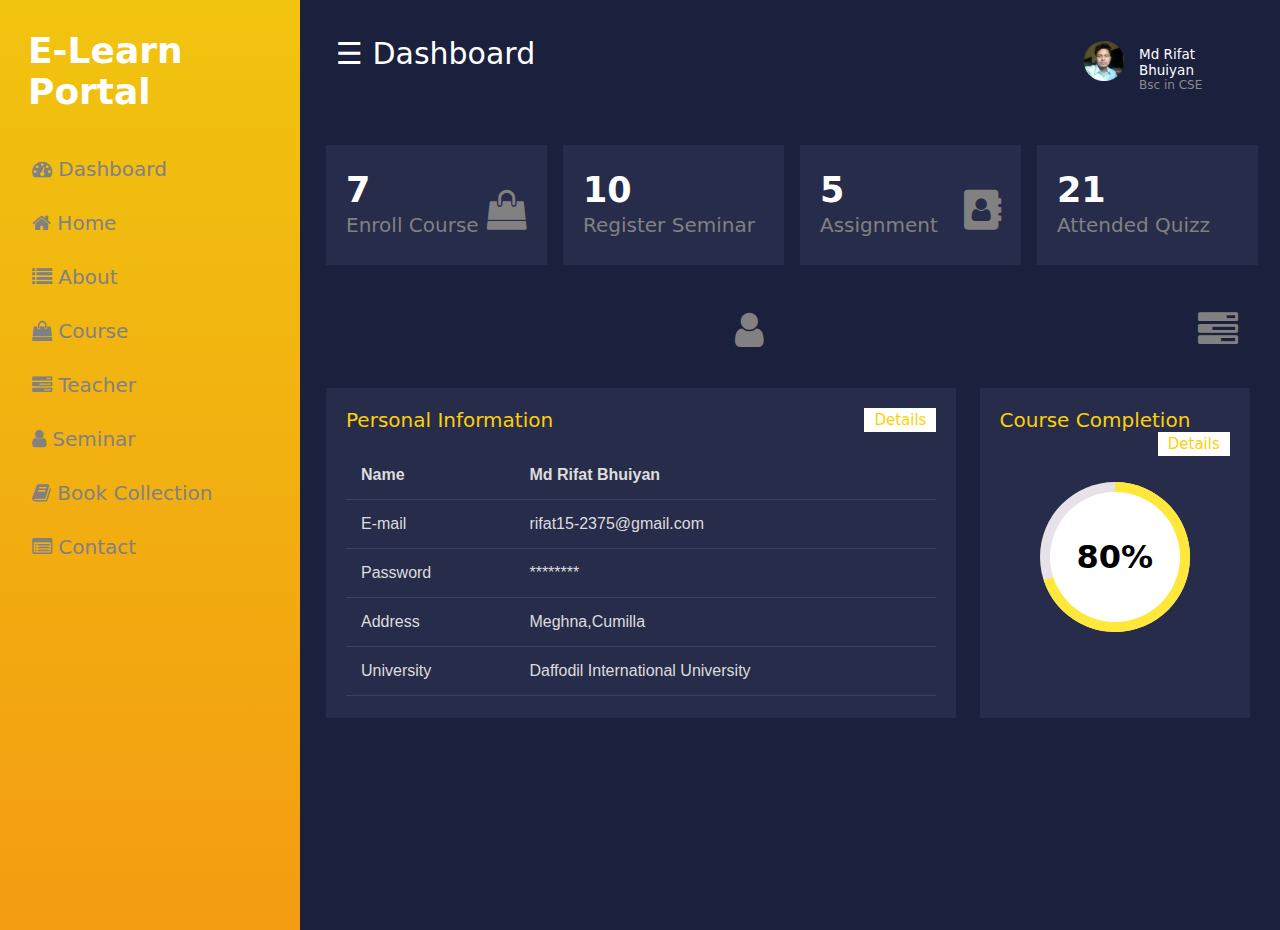
<file: profile.html>
<!Doctype HTML>
<html>

<head>
    <title></title>
    <link rel="stylesheet" href="css/profile.css" type="text/css" />
    <link rel="stylesheet" href="https://cdnjs.cloudflare.com/ajax/libs/font-awesome/4.7.0/css/font-awesome.min.css">
</head>


<body>

    <div id="mySidenav" class="sidenav">


        <p class="logo"><i class="fas fa-user-graduate"></i> E-Learn Portal</p>

        <a href="profile.html" class="icon-a"><i class="fa fa-dashboard icons"></i> Dashboard</a>
        <a href="index.html" class="icon-a"><i class="fa fa-home icons"></i>   Home</a>
        <a href="index.html#about" class="icon-a"><i class="fa fa-list icons"></i>   About</a>
        <a href="index.html#course" class="icon-a"><i class="fa fa-shopping-bag icons"></i>   Course</a>
        <a href="index.html#teacher" class="icon-a"><i class="fa fa-tasks icons"></i>   Teacher</a>
        <a href="index.html#seminar" class="icon-a"><i class="fa fa-user icons"></i>   Seminar</a>
        <a href="index.html#book" class="icon-a"><i class="fa fa-book icons"></i>   Book Collection</a>
        <a href="index.html#contact" class="icon-a"><i class="fa fa-list-alt icons"></i> Contact</a>

    </div>
    <div id="main">

        <div class="head">
            <div class="col-div-6">
                <span style="font-size:30px;cursor:pointer; color: white;" class="nav">☰ Dashboard</span>
                <span style="font-size:30px;cursor:pointer; color: white;" class="nav2">☰ Dashboard</span>
            </div>

            <div class="col-div-6">
                <div class="profile">

                    <img src="images/user.png" class="pro-img" />
                    <p>Md Rifat Bhuiyan <span>Bsc in CSE</span></p>
                </div>
            </div>
            <div class="clearfix"></div>
        </div>

        <div class="clearfix"></div>
        <br/>

        <div class="col-div-3">
            <div class="box">
                <p>7<br/><span>Enroll Course</span></p>
                <i class="fa fa-shopping-bag box-icon"></i>
            </div>
        </div>
        <div class="col-div-3">
            <div class="box">
                <p>10<br/><span>Register Seminar</span></p>
                <i class="fa fa-user box-icon"></i>
            </div>
        </div>
        <div class="col-div-3">
            <div class="box">
                <p>5<br/><span>Assignment</span></p>
                <i class="fa fa-address-book box-icon"></i>
            </div>
        </div>
        <div class="col-div-3">
            <div class="box">
                <p>21<br/><span>Attended Quizz</span></p>
                <i class="fa fa-tasks box-icon"></i>
            </div>
        </div>
        <div class="clearfix"></div>
        <br/><br/>
        <div class="col-div-8">
            <div class="box-8">
                <div class="content-box">
                    <p>Personal Information <span>Details</span></p>
                    <br/>
                    <table>
                        <tr>
                            <th>Name </th>
                            <th>Md Rifat Bhuiyan</th>

                        </tr>
                        <tr>
                            <td>E-mail </td>
                            <td>rifat15-2375@gmail.com</td>

                        </tr>
                        <tr>
                            <td>Password</td>
                            <td>********</td>

                        </tr>
                        <tr>
                            <td>Address</td>
                            <td>Meghna,Cumilla</td>

                        </tr>
                        <tr>
                            <td>University </td>
                            <td>Daffodil International University</td>

                        </tr>


                    </table>
                </div>
            </div>
        </div>

        <div class="col-div-4">
            <div class="box-4">
                <div class="content-box">
                    <p>Course Completion <span>Details</span></p>

                    <div class="circle-wrap">
                        <div class="circle">
                            <div class="mask full">
                                <div class="fill"></div>
                            </div>
                            <div class="mask half">
                                <div class="fill"></div>
                            </div>
                            <div class="inside-circle"> 80% </div>
                        </div>
                    </div>
                </div>
            </div>
        </div>

        <div class="clearfix"></div>
    </div>


    <script src="https://ajax.googleapis.com/ajax/libs/jquery/3.5.1/jquery.min.js"></script>
    <script>
        $(".nav").click(function() {
            $("#mySidenav").css('width', '70px');
            $("#main").css('margin-left', '70px');
            $(".logo").css('visibility', 'hidden');
            $(".logo span").css('visibility', 'visible');
            $(".logo span").css('margin-left', '-10px');
            $(".icon-a").css('visibility', 'hidden');
            $(".icons").css('visibility', 'visible');
            $(".icons").css('margin-left', '-8px');
            $(".nav").css('display', 'none');
            $(".nav2").css('display', 'block');
        });

        $(".nav2").click(function() {
            $("#mySidenav").css('width', '300px');
            $("#main").css('margin-left', '300px');
            $(".logo").css('visibility', 'visible');
            $(".icon-a").css('visibility', 'visible');
            $(".icons").css('visibility', 'visible');
            $(".nav").css('display', 'block');
            $(".nav2").css('display', 'none');
        });
    </script>

</body>


</html>
</file>
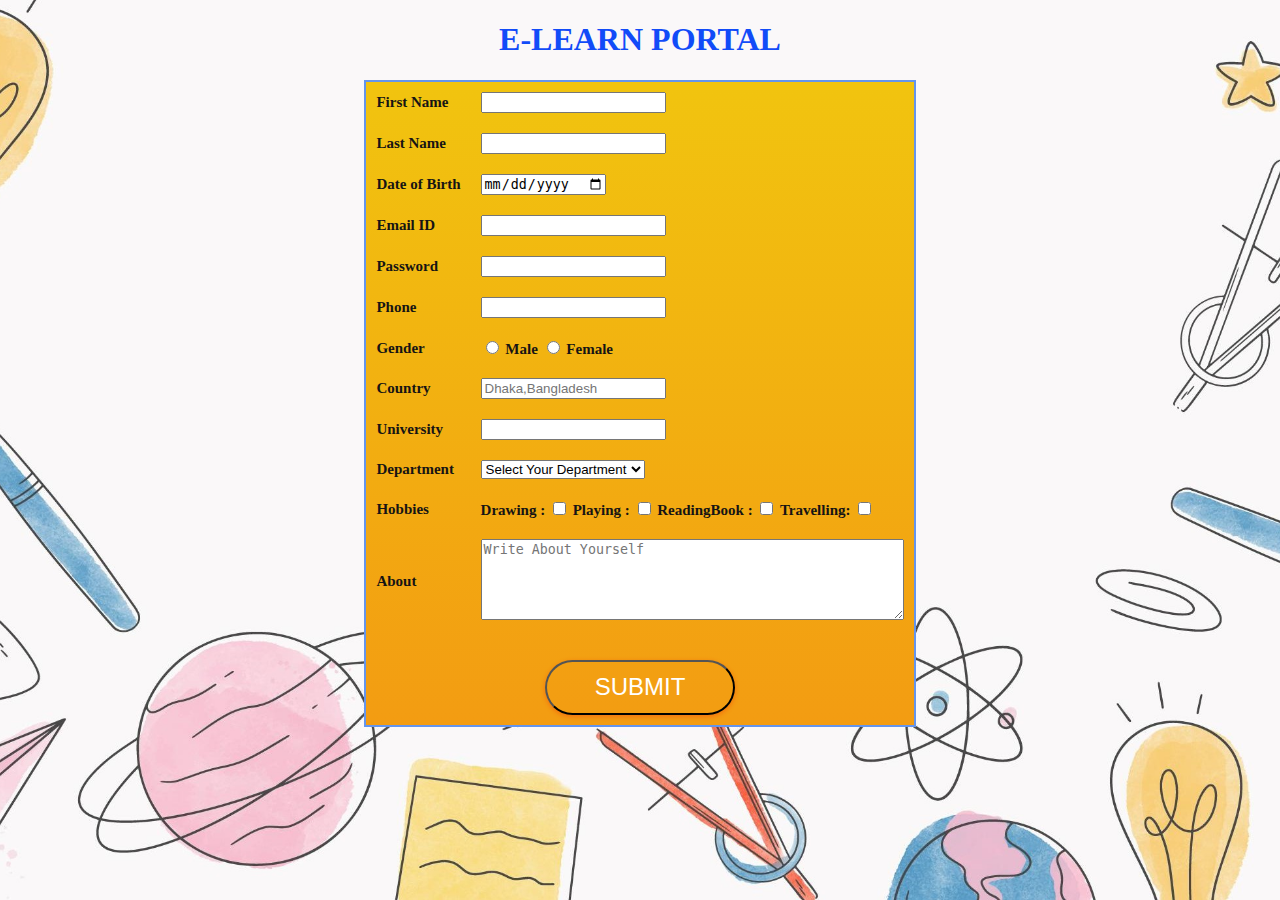
<file: registration.html>
<!DOCTYPE html>

<html>

<head>

    <title> E-LEARN PORTAL</title>

</head>

<style>
    Body {
        background: #fff;
        background: url(../images/register-bg.jpg) no-repeat;
        background-size: cover;
        background-position: center;
        background-attachment: fixed;
        font-family: Calibri;
    }
    
    h1 {
        font-weight: bold;
        color: #114bf8;
        text-align: center;
    }
    
    table {
        color: white;
        font-size: 15px;
        font-weight: bold;
        background: linear-gradient(#f1c40f, #f39c12);
        border-collapse: collapse;
        border: 2px solid cornflowerblue;
    }
    
    table tr td {
        color: rgb(22, 20, 20);
    }
    
    .btn {
        padding: .7rem 3rem;
        font-size: 1.5rem;
        color: #fff;
        background: var(--gradient);
        border-radius: 5rem;
        margin-top: 1rem;
        cursor: pointer;
        box-shadow: 0 .1rem .3rem rgba(253, 2, 2, 0.3);
        position: relative;
        overflow: hidden;
        z-index: 0;
    }
    
    .btn::before {
        content: '';
        position: absolute;
        top: -1rem;
        left: -100%;
        background: #fff9;
        height: 100%;
        width: 10%;
        transform: rotate(20deg);
        z-index: -1;
    }
    
    .btn:hover {
        background: #fff;
        color: rgb(34, 33, 33);
    }
</style>




<body>

    <h1>E-LEARN PORTAL </h1>

    <form name="myform" method="post" onSubmit="return validate()">

        <table align="center" cellpadding="10">

            <!——— First Name ——>

            <tr>

                <td> First Name </td>

                <td> <input type="text" name="fname" maxlength="30" /></td>

            </tr>

            <!——— Last Name ——>

            <tr>

                <td> Last Name </td>

                <td> <input type="text" name="lname" maxlength="30" /></td>

            </tr>

            <!———DOB ——>

            <tr>

                <td> Date of Birth </td>

                <td> <input type="date" name="date" id="date" min="1981-01-01" /></td>

            </tr>

            <!——— Email ID ——>

            <tr>

                <td> Email ID </td>

                <td> <input type="text" name="email" maxlength="100" /></td>

            </tr>


            <!——— password.——>

            <tr>

                <td> Password </td>

                <td> <input type="password" name="password" /> </td>

            </tr>

            <!——— Phone no.——>

            <tr>

                <td> Phone </td>

                <td> <input type="text" name="phone" /> </td>

            </tr>

            <!——— Gender radio button——>

            <tr>

                <td> Gender </td>

                <td> <input type="radio" name="gender" value="male" /> Male <input type="radio" name="gender" value="female" /> Female
                </td>

            </tr>


            <!——— Country——>

            <tr>

                <td> Country</td>

                <td> <input type="text" placeholder="Dhaka,Bangladesh" name="country" /></td>

            </tr>




            <!——— University.——>

            <tr>

                <td> University </td>

                <td> <input type="text" name="University" /> </td>

            </tr>

            <!——— State select tag——>

            <tr>


                <td>Department</td>

                <td>

                    <select id="Department" name="Department">

                        <option value="Select Your Department">Select Your Department</option>

                        <option value="CSE">CSE</option>

                        <option value="EEE">EEE</option>

                        <option value="CIVIL">CIVIL</option>

                        <option value="TEXTILE">TEXTILE</option>

                        <option value="PHARMACY">PHARMACY</option>

                        <option value="NFE">NFE</option>

                        <option value="Admission">ADMISSION</option>

                        <option value="Collage">COLLAGE</option>


                        </select>

                </td>

            </tr>



            <!——— Hobbies checkbox——>

            <tr>

                <td>Hobbies </td>

                <td> Drawing : <input type="checkbox" name="hobby" id="hobby" value="draw" /> Playing : <input type="checkbox" name="hobby" id="hobby" value="play" /> ReadingBook : <input type="checkbox" name="hobby" id="hobby" value="read" /> Travelling:
                    <input type="checkbox" name="hobby" id="hobby" value="travel" />

                </td>

            </tr>

            <!——— About ——>

            <tr>

                <td>About</td>

                <td><textarea name="about" placeholder="Write About Yourself" rows="5" cols="50"></textarea></td>

            </tr>

            <!—- Submit——->

            <tr>

                <td colspan="2" align="center">

                    <input type="submit" class="btn" name="submit" value="SUBMIT" />

                </td>

            </tr>



        </table>

    </form>




    <script type="text/javascript">
        function validate()

        {

            var first = document.forms["myform"]["fname"].value;

            var last = document.forms["myform"]["lname"].value;

            var date = document.forms["myform"]["date"].value;

            var email = document.forms["myform"]["email"].value;

            var password = document.forms["myform"]["password"].value;

            var phone = document.forms["myform"]["phone"].value;

            var gender = document.forms["myform"]["gender"].value;

            var address = document.forms["myform"]["about"].value;

            var campus = document.forms["myform"]["Department"].value;

            var hobby = document.getElementById(“hobby”);

            // first name validation

            if (first == "")

            {

                alert("enter the name");

                return false;

            }

            if (!isNaN(first))

            {

                alert("name should be in character");

                return false;

            }

            //last name validation

            if (last == "")

            {

                alert("enter the last name');

                    return false;
                }

                if (!isNaN(last))

                {

                    alert("name should be in character");

                    return false;

                }

                // DOB validation

                if (date == "")

                {

                    alert("enter date");

                    return false;

                }

                // email validation

                var at = email.indexOf("@");

                var dot = email.lastIndexOf(".");

                if (at < 1 || dot < at + 2 || dot + 2 >= email.lenght)

                {

                    alert("Not a valid email");

                    return false;

                }


                if (password == "")

                {

                    alert("enter password .");

                    return false;
                }

                //phone no. validation

                if (phone == "")

                {

                    alert("enter phone no.");

                    return false;
                }

                if (isNaN(phone))

                {

                    alert("phone no. should be in digit.");

                    return false;

                }

                if (phone.length != 10)

                {

                    alert("must be 10 digit no.");

                    return false;

                }

                //gender radio validation

                if (gender == "")

                {

                    alert("seelct a gender");

                    return false;

                }

                // address validation

                if (address == "")

                {

                    alert("Enter Address");

                    return false;

                }

                // state validation

                if (campus == "Select a campus")

                {

                    alert("select a campus");

                    return false;

                }

                // hobbies validation

                if (!hobby.checked)

                {

                    alert("select a hobby");

                    return false;

                }

            }
    </script>

</body>

</html>
</file>
<file: css/profile.css>
body {
    margin: 0px;
    padding: 0px;
    background-color: #1b203d;
    overflow: hidden;
    font-family: system-ui;
}

.clearfix {
    clear: both;
}

.logo {
    margin: 0px;
    margin-left: 28px;
    font-weight: bold;
    color: white;
    margin-bottom: 30px;
}

.logo span {
    color: #faab2c;
}

.sidenav {
    height: 100%;
    width: 300px;
    position: fixed;
    z-index: 1;
    top: 0;
    left: 0;
    background: linear-gradient(#f1c40f, #f39c12);
    overflow: hidden;
    transition: 0.5s;
    padding-top: 30px;
}

.sidenav a {
    padding: 15px 8px 15px 32px;
    text-decoration: none;
    font-size: 20px;
    color: #818181;
    display: block;
    transition: 0.3s;
}

.sidenav a:hover {
    color: #f1f1f1;
    background-color: #1b203d;
}

.sidenav {
    position: absolute;
    top: 0;
    right: 25px;
    font-size: 36px;
}

#main {
    transition: margin-left .5s;
    padding: 16px;
    margin-left: 300px;
}

.head {
    padding: 20px;
}

.col-div-6 {
    width: 50%;
    float: left;
}

.profile {
    display: inline-block;
    float: right;
    width: 160px;
}

.pro-img {
    float: left;
    width: 40px;
    margin-top: 5px;
}

.profile p {
    color: white;
    font-weight: 500;
    margin-left: 55px;
    margin-top: 10px;
    font-size: 13.5px;
}

.profile p span {
    font-weight: 400;
    font-size: 12px;
    display: block;
    color: #8e8b8b;
}

.col-div-3 {
    width: 25%;
    float: left;
}

.box {
    width: 85%;
    height: 100px;
    background-color: #272c4a;
    margin-left: 10px;
    padding: 10px;
}

.box p {
    font-size: 35px;
    color: white;
    font-weight: bold;
    line-height: 30px;
    padding-left: 10px;
    margin-top: 20px;
    display: inline-block;
}

.box p span {
    font-size: 20px;
    font-weight: 400;
    color: #818181;
}

.box-icon {
    font-size: 40px!important;
    float: right;
    margin-top: 35px!important;
    color: #818181;
    padding-right: 10px;
}

.col-div-8 {
    width: 70%;
    float: left;
}

.col-div-4 {
    width: 30%;
    float: left;
}

.content-box {
    padding: 20px;
}

.content-box p {
    margin: 0px;
    font-size: 20px;
    color: #fdd007;
    te
}

.content-box p span {
    float: right;
    background-color: white;
    padding: 3px 10px;
    font-size: 15px;
}

.box-8,
.box-4 {
    width: 95%;
    background-color: #272c4a;
    height: 330px;
}

.nav2 {
    display: none;
}

.box-8 {
    margin-left: 10px;
}

table {
    font-family: arial, sans-serif;
    border-collapse: collapse;
    width: 100%;
}

td,
th {
    text-align: left;
    padding: 15px;
    color: #ddd;
    border-bottom: 1px solid #81818140;
}

.circle-wrap {
    margin: 50px auto;
    width: 150px;
    height: 150px;
    background: #e6e2e7;
    border-radius: 50%;
}

.circle-wrap .circle .mask,
.circle-wrap .circle .fill {
    width: 150px;
    height: 150px;
    position: absolute;
    border-radius: 50%;
}

.circle-wrap .circle .mask {
    clip: rect(0px, 150px, 150px, 75px);
}

.circle-wrap .circle .mask .fill {
    clip: rect(0px, 75px, 150px, 0px);
    background-color: #ffe83a;
}

.circle-wrap .circle .mask.full,
.circle-wrap .circle .fill {
    animation: fill ease-in-out 3s;
    transform: rotate(126deg);
}

@keyframes fill {
    0% {
        transform: rotate(0deg);
    }
    100% {
        transform: rotate(126deg);
    }
}

.circle-wrap .inside-circle {
    width: 130px;
    height: 130px;
    border-radius: 50%;
    background: #fff;
    line-height: 130px;
    text-align: center;
    margin-top: 10px;
    margin-left: 10px;
    position: absolute;
    z-index: 100;
    font-weight: 700;
    font-size: 2em;
}
</file>
